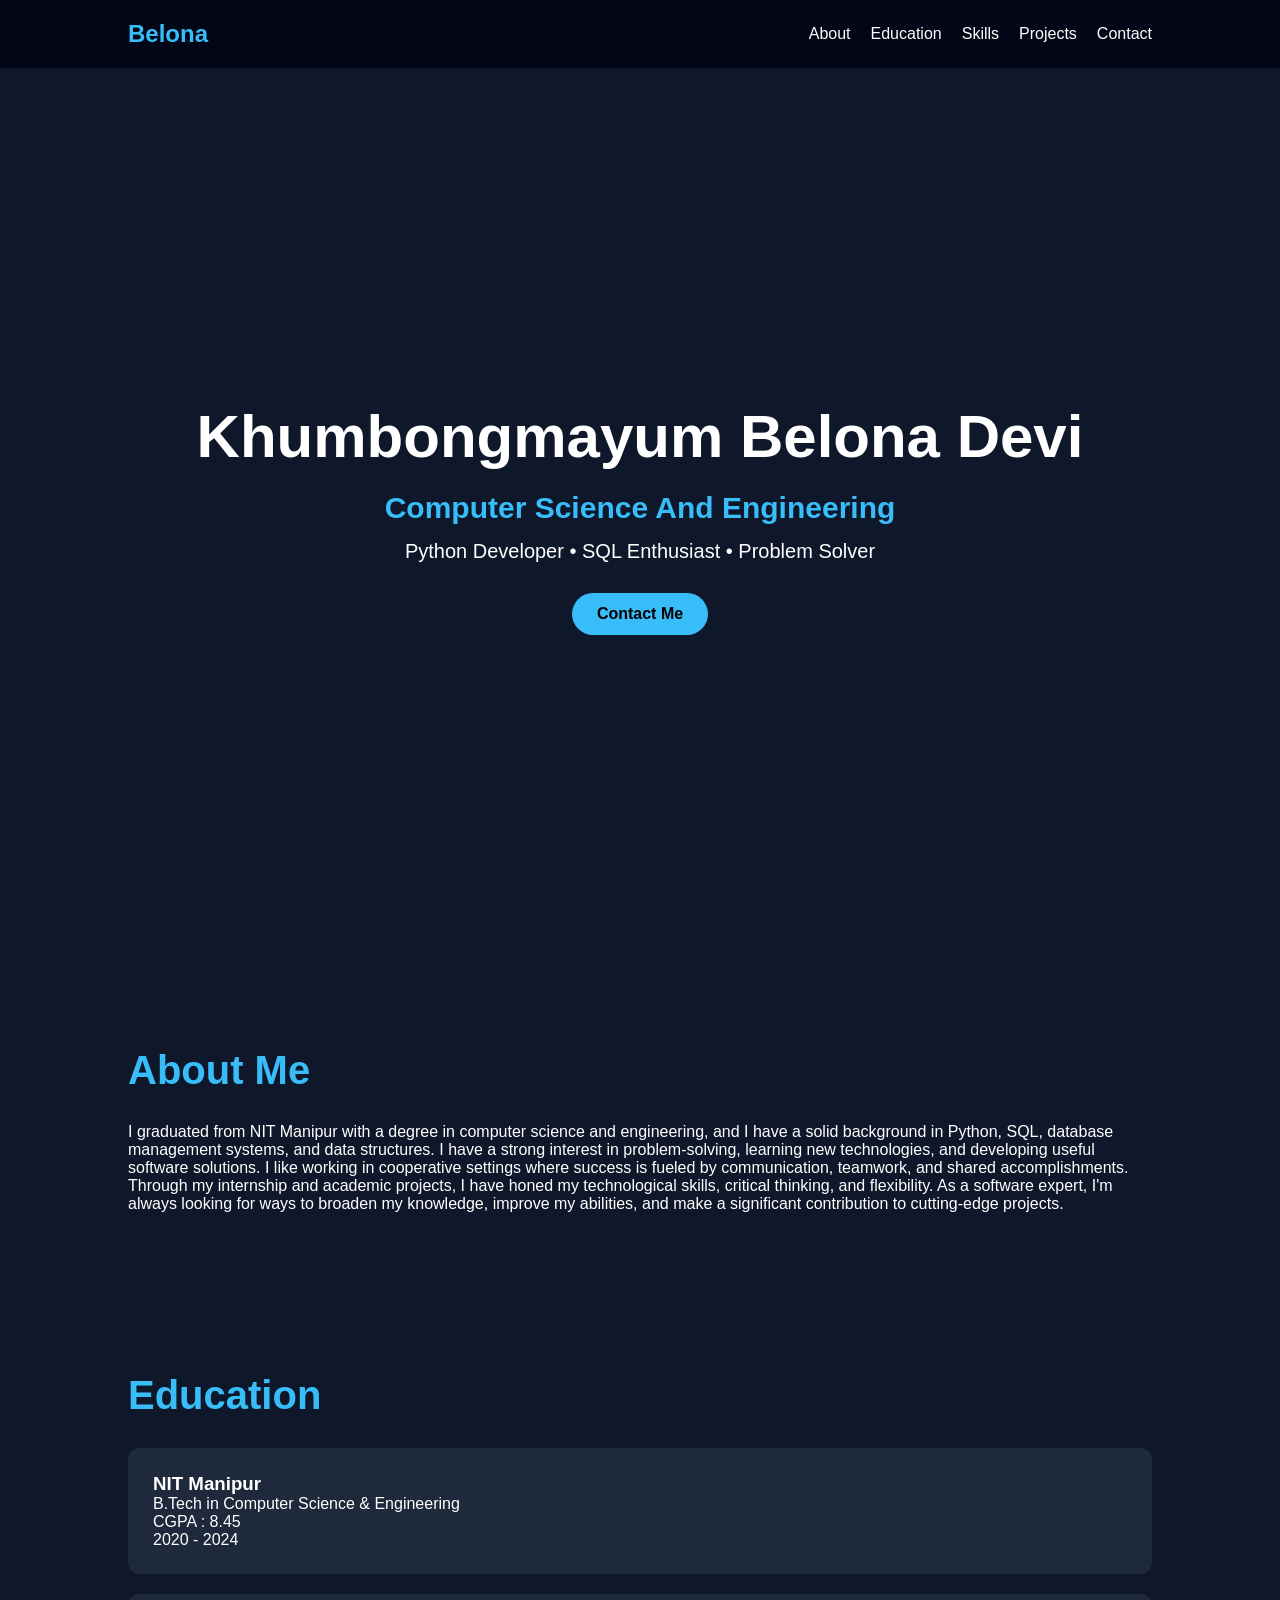
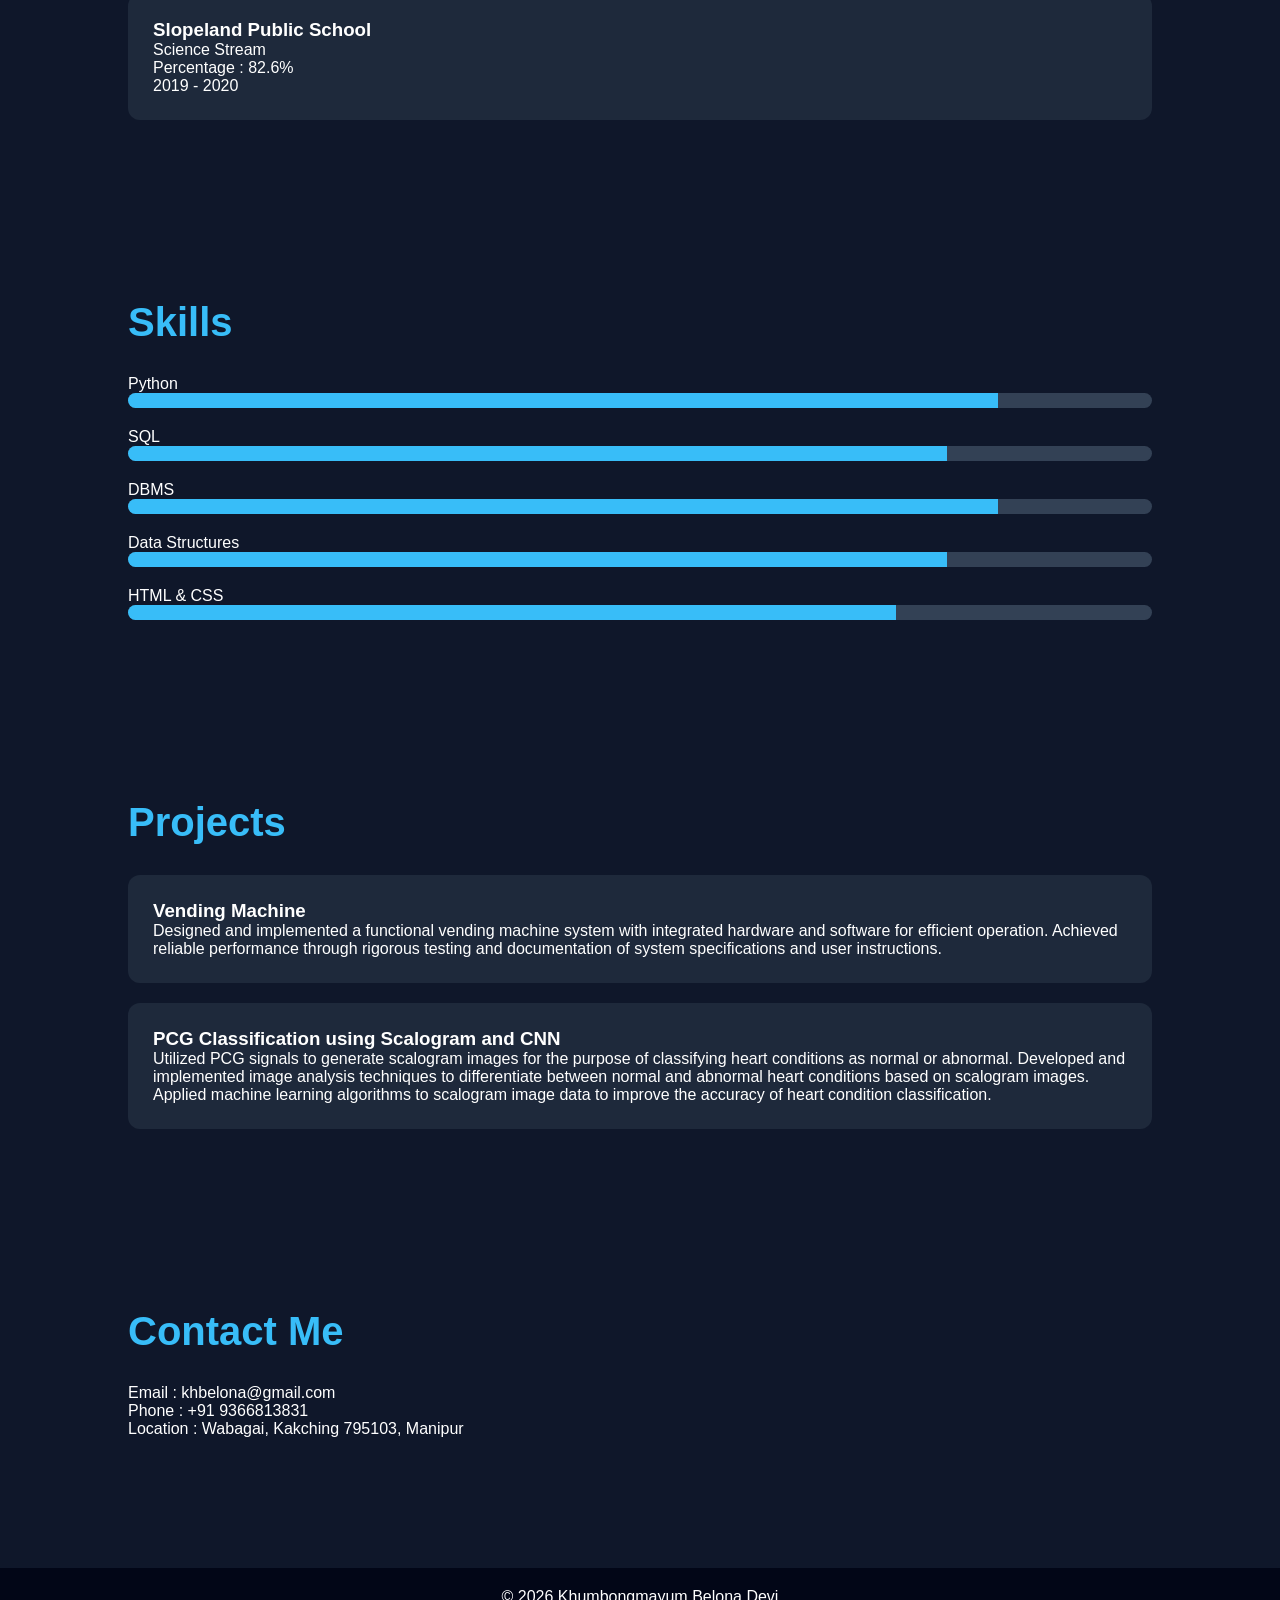
<file: index.html>
<!DOCTYPE html>
<html lang="en">
<head>
<meta charset="UTF-8">
<meta name="viewport" content="width=device-width, initial-scale=1.0">
<title>Belona Portfolio</title>

<link rel="stylesheet" href="style.css">

</head>
<body>

<nav>
    <div class="logo">Belona</div>

    <ul>
        <li><a href="#about">About</a></li>
        <li><a href="#education">Education</a></li>
        <li><a href="#skills">Skills</a></li>
        <li><a href="#projects">Projects</a></li>
        <li><a href="#contact">Contact</a></li>
    </ul>
</nav>

<section class="hero">

    <h1>Khumbongmayum Belona Devi</h1>

    <h3>Computer Science And Engineering</h3>

    <p>
        Python Developer • SQL Enthusiast • Problem Solver
    </p>

    <a href="#contact" class="btn">
        Contact Me
    </a>

</section>

<section id="about">

    <h2>About Me</h2>

    <p>
        I graduated from NIT Manipur with a degree in computer science and engineering, 
        and I have a solid background in Python, SQL, database management systems, and
        data structures. I have a strong interest in problem-solving, learning new technologies, 
        and developing useful software solutions.
        I like working in cooperative settings where success is fueled by communication,
        teamwork, and shared accomplishments. Through my internship and academic projects, 
        I have honed my technological skills, critical thinking, and flexibility. 
        As a software expert, I'm always looking for ways to broaden my knowledge, 
        improve my abilities, and make a significant contribution to cutting-edge projects.
       
    </p>

</section>

<section id="education">

    <h2>Education</h2>

    <div class="card">

        <h3>NIT Manipur</h3>

        <p>
            B.Tech in Computer Science & Engineering
        </p>

        <p>CGPA : 8.45</p>

        <p>2020 - 2024</p>

    </div>

    <div class="card">

        <h3>Slopeland Public School</h3>

        <p>Science Stream</p>

        <p>Percentage : 82.6%</p>

        <p>2019 - 2020</p>

    </div>

</section>

<section id="skills">

    <h2>Skills</h2>

    <div class="skill">
        <p>Python</p>
        <div class="bar"><span style="width:85%"></span></div>
    </div>

    <div class="skill">
        <p>SQL</p>
        <div class="bar"><span style="width:80%"></span></div>
    </div>

    <div class="skill">
        <p>DBMS</p>
        <div class="bar"><span style="width:85%"></span></div>
    </div>

    <div class="skill">
        <p>Data Structures</p>
        <div class="bar"><span style="width:80%"></span></div>
    </div>

    <div class="skill">
        <p>HTML & CSS</p>
        <div class="bar"><span style="width:75%"></span></div>
    </div>

</section>

<section id="projects">

    <h2>Projects</h2>

    <div class="project">

        <h3>Vending Machine</h3>

        <p>
            Designed and implemented a functional vending machine system with 
            integrated hardware and software for efficient operation. 
            Achieved reliable performance through rigorous testing and 
            documentation of system specifications and user instructions.

        </p>

    </div>

    <div class="project">

        <h3>PCG Classification using Scalogram and CNN</h3>

        <p>
            Utilized PCG signals to generate scalogram images for the purpose 
            of classifying heart conditions as normal or abnormal.
            Developed and implemented image analysis techniques to differentiate 
            between normal and abnormal heart conditions based on scalogram images.
            Applied machine learning algorithms to scalogram image data to improve 
            the accuracy of heart condition classification.
        </p>

    </div>

</section>

<section id="contact">

    <h2>Contact Me</h2>

    <p>Email : khbelona@gmail.com</p>

    <p>Phone : +91 9366813831</p>

    <p>Location : Wabagai, Kakching 795103, Manipur</p>

</section>

<footer>

    <p>
        © 2026 Khumbongmayum Belona Devi
    </p>

</footer>

</body>
</html>
</file>
<file: style.css>
*{
margin:0;
padding:0;
box-sizing:border-box;
font-family:Segoe UI, sans-serif;
scroll-behavior:smooth;
}

body{
background:#0f172a;
color:white;
}

nav{
display:flex;
justify-content:space-between;
align-items:center;
padding:20px 10%;
background:#020617;
position:sticky;
top:0;
}

.logo{
font-size:24px;
font-weight:bold;
color:#38bdf8;
}

nav ul{
display:flex;
list-style:none;
}

nav ul li{
margin-left:20px;
}

nav ul li a{
text-decoration:none;
color:white;
}

.hero{
height:100vh;
display:flex;
flex-direction:column;
justify-content:center;
align-items:center;
text-align:center;
padding:20px;
}

.hero h1{
font-size:60px;
margin-bottom:20px;
}

.hero h3{
font-size:30px;
color:#38bdf8;
margin-bottom:15px;
}

.hero p{
font-size:20px;
margin-bottom:30px;
}

.btn{
background:#38bdf8;
padding:12px 25px;
border-radius:30px;
text-decoration:none;
color:black;
font-weight:bold;
}

section{
padding:80px 10%;
}

h2{
font-size:40px;
margin-bottom:30px;
color:#38bdf8;
}

.card,
.project{
background:#1e293b;
padding:25px;
margin-bottom:20px;
border-radius:12px;
}

.skill{
margin-bottom:20px;
}

.bar{
height:15px;
background:#334155;
border-radius:20px;
overflow:hidden;
}

.bar span{
display:block;
height:100%;
background:#38bdf8;
}

footer{
text-align:center;
padding:20px;
background:#020617;
margin-top:50px;
}

@media(max-width:768px){

.hero h1{
font-size:35px;
}

.hero h3{
font-size:22px;
}

nav{
flex-direction:column;
}

nav ul{
margin-top:10px;
}

}
</file>
